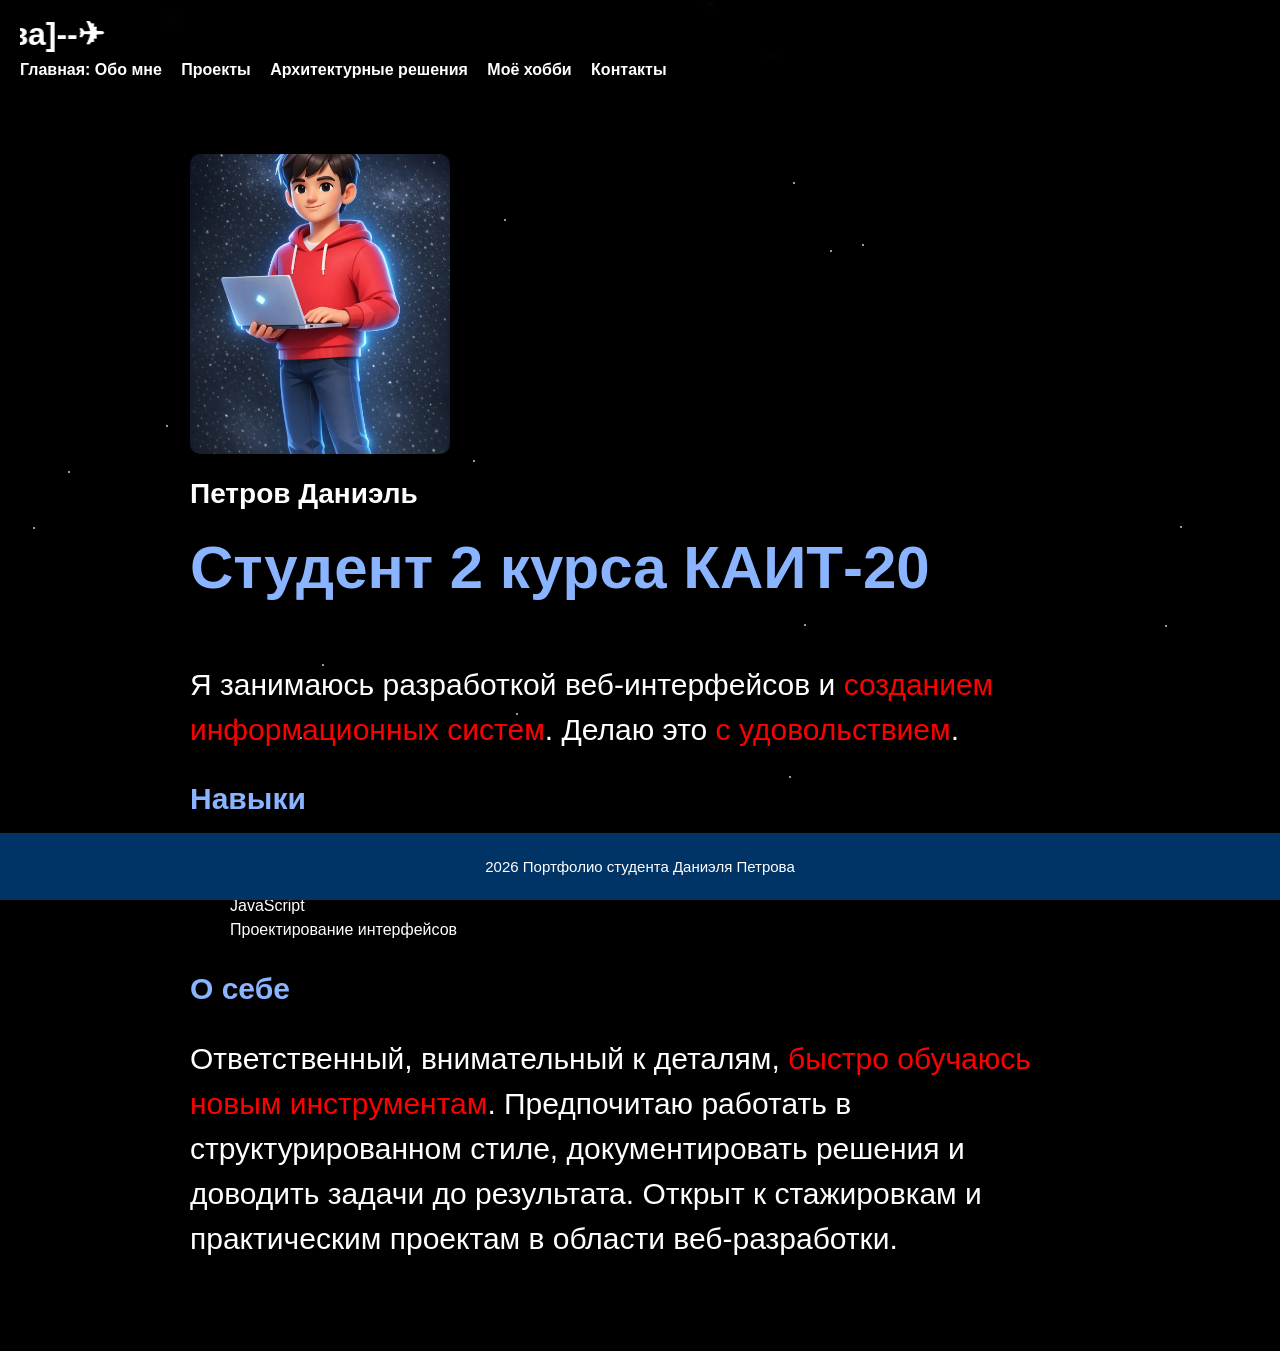
<file: about.html>
<!DOCTYPE html>
<html lang="ru">
<head>
    <meta charset="UTF-8">
    <title>Портфолио студента Даниэля</title>
    <link rel="stylesheet" href="portfolio.css">


</head>

<body>
<header>
    <h1><marquee direction="right">[Портфолио студента Даниэля Петрова]--✈</marquee></h1>
    <nav>
        <a href="portfolio.html">Главная: Обо мне</a>
        <a href="projects.html">Проекты</a>
        <a href="architecture.html">Архитектурные решения</a>
        <a href="hobby.html">Моё хобби</a>
        <a href="contacts.html">Контакты</a>
    </nav>
</header>
<div id="starfield"></div>

<script src="portfolio.js">
    
</script>
<div class="about-container">
    <div class="about-photo">
    <img src="avatar-stylized.png" alt="Виртуальный персонаж" class="avatar-spin">
    </div>

    <div class="about-text">
        <h2 class="fade-in">Петров Даниэль</h2>

        <h3 class="fade-in delay-1">Студент 2 курса КАИТ‑20</h3>

        <p class="fade-in delay-2">
          Я занимаюсь разработкой веб‑интерфейсов и <span style="color: red;">созданием информационных систем</span>. Делаю это <span style="color: red;">с удовольствием</span>.
        </p>

        <h3 class="fade-in delay-3">Навыки</h3>

        <ul class="fade-in delay-4">
           <li>Python</li>
           <li>HTML5 / CSS3</li>
           <li>JavaScript</li>
           <li>Проектирование интерфейсов</li>
        </ul>
    <h3 class="fade-in delay-4">О себе</h3>
        <p class="fade-in delay-4" >
            Ответственный, внимательный к деталям, <span style="color: red;">быстро обучаюсь новым инструментам</span>.
            Предпочитаю работать в структурированном стиле, документировать решения и доводить задачи до результата.
            Открыт к стажировкам и практическим проектам в области веб‑разработки.
        </p>
    </div>
</div>

<footer>
    <p>2026 Портфолио студента Даниэля Петрова</p>
</footer>
</file>
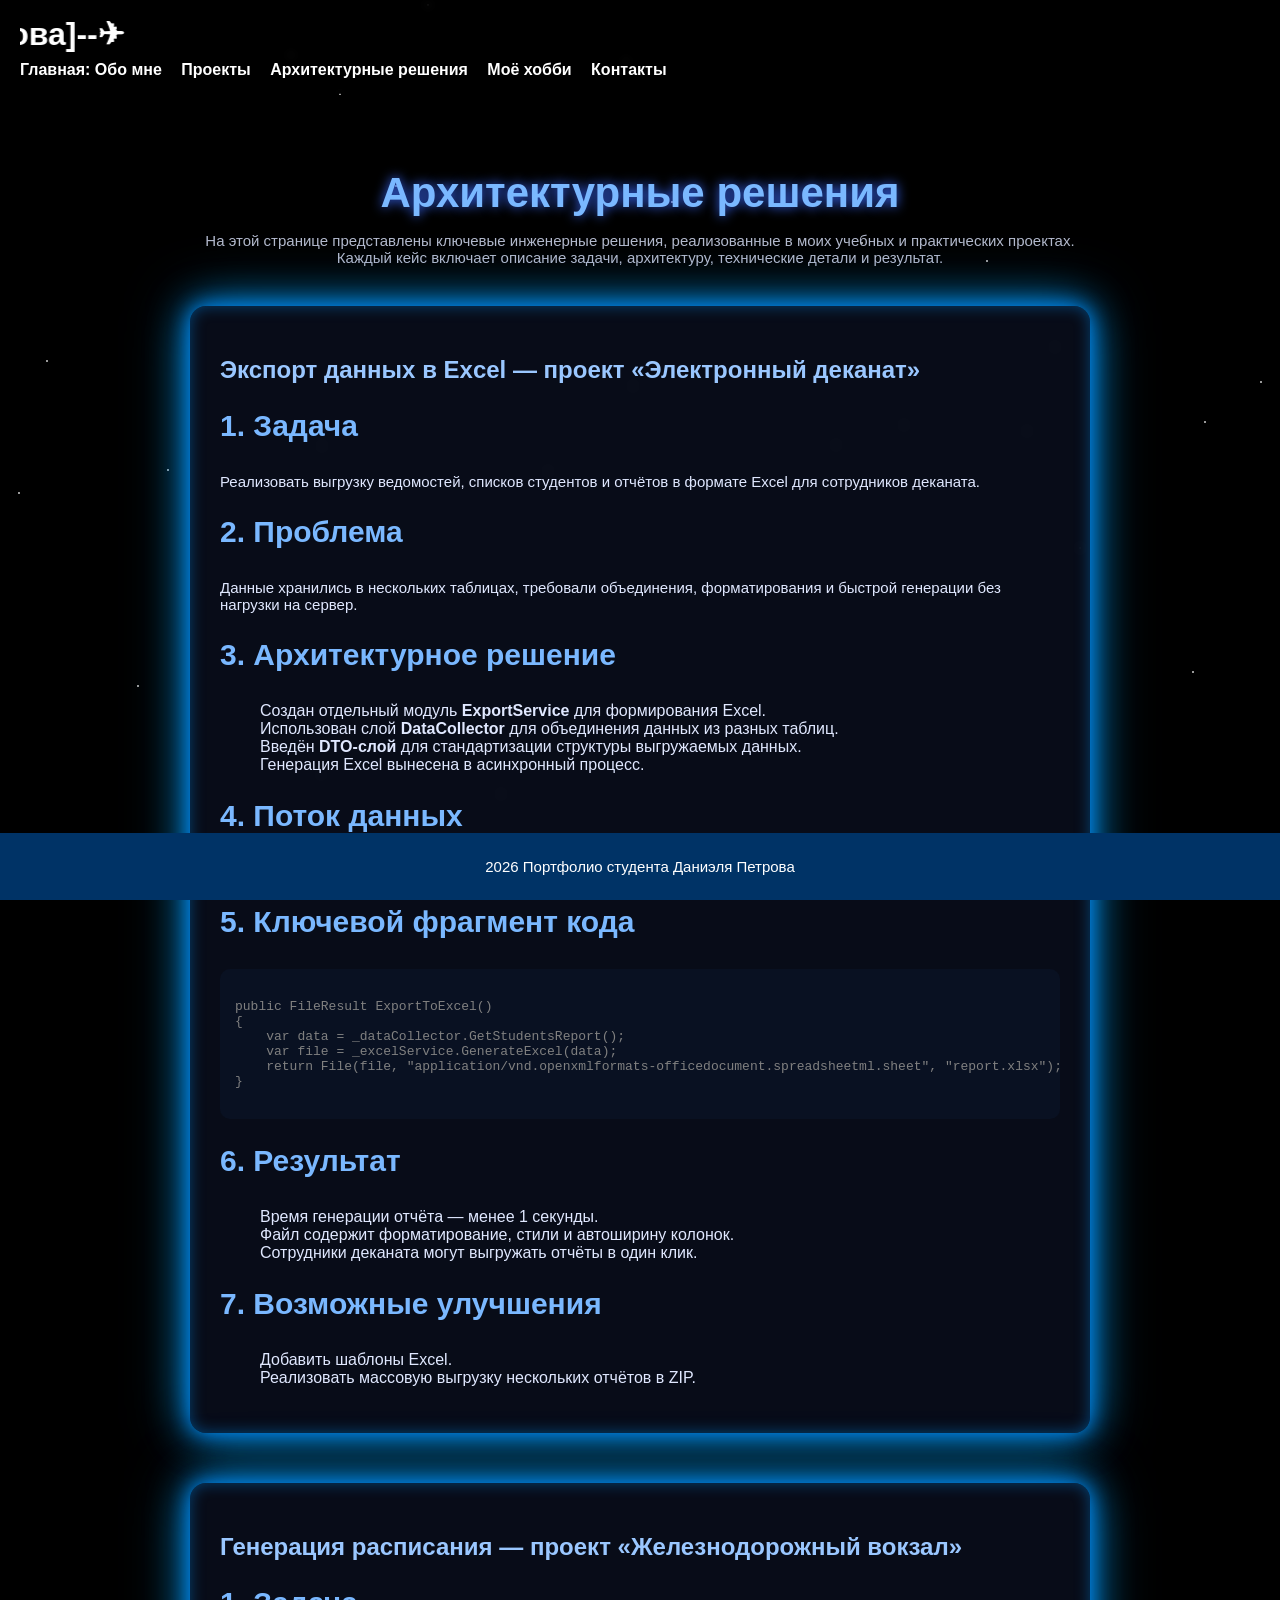
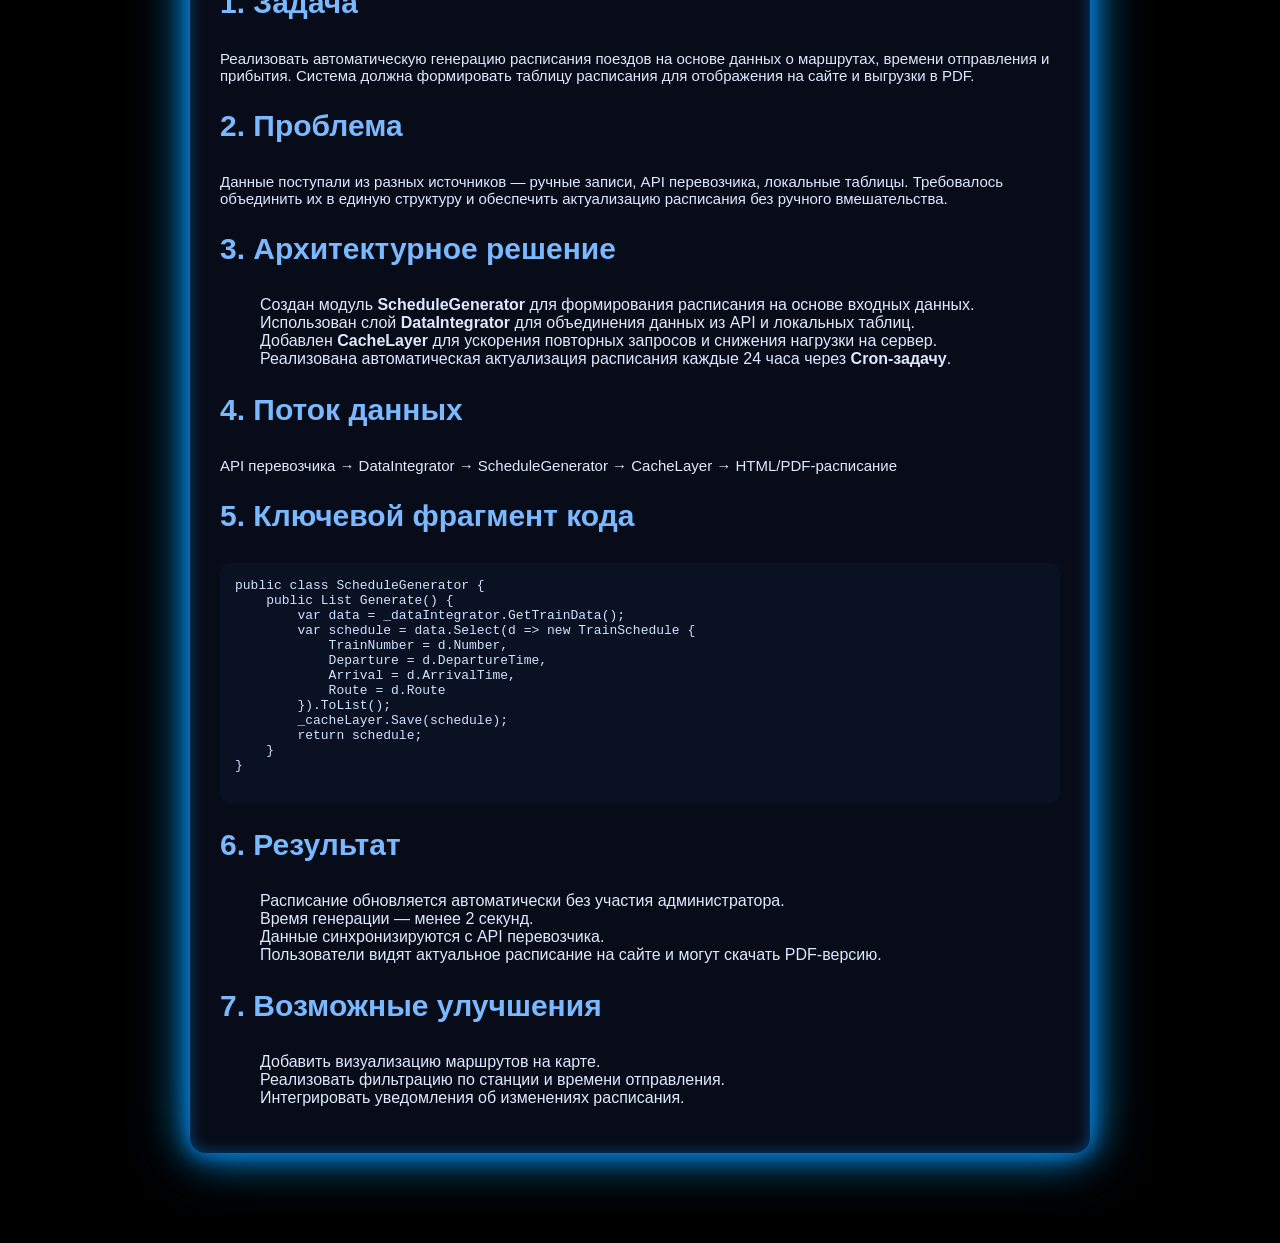
<file: architecture.html>
<!DOCTYPE html>
<html lang="ru">
<head>
    <meta charset="UTF-8">
    <title>Портфолио студента Даниэля</title>
    <link rel="stylesheet" href="portfolio.css">


</head>

<body>
<header>
    <h1><marquee direction="right">[Портфолио студента Даниэля Петрова]--✈</marquee></h1>
    <nav>
        <a href="portfolio.html">Главная: Обо мне</a>
        <a href="projects.html">Проекты</a>
        <a href="architecture.html">Архитектурные решения</a>
        <a href="hobby.html">Моё хобби</a>
        <a href="contacts.html">Контакты</a>
    </nav>
</header>
<div id="starfield"></div>

<script src="portfolio.js">
    
</script>
<section class="architecture">
    <h1 class="arc-title">Архитектурные решения</h1>

    <p class="arc-subtitle">
        На этой странице представлены ключевые инженерные решения,
        реализованные в моих учебных и практических проектах. 
        Каждый кейс включает описание задачи, архитектуру, 
        технические детали и результат.
    </p>

    
    <div class="arc-case">
        <h2>Экспорт данных в Excel — проект «Электронный деканат»</h2>

        <h3>1. Задача</h3>
        <p>
            Реализовать выгрузку ведомостей, списков студентов и отчётов 
            в формате Excel для сотрудников деканата.
        </p>

        <h3>2. Проблема</h3>
        <p>
            Данные хранились в нескольких таблицах, требовали объединения, 
            форматирования и быстрой генерации без нагрузки на сервер.
        </p>

        <h3>3. Архитектурное решение</h3>
        <ul>
            <li>Создан отдельный модуль <b>ExportService</b> для формирования Excel.</li>
            <li>Использован слой <b>DataCollector</b> для объединения данных из разных таблиц.</li>
            <li>Введён <b>DTO-слой</b> для стандартизации структуры выгружаемых данных.</li>
            <li>Генерация Excel вынесена в асинхронный процесс.</li>
        </ul>

        <h3>4. Поток данных</h3>
        <p>Пользователь → Контроллер → DataCollector → ExportService → Excel-файл</p>

        <h3>5. Ключевой фрагмент кода</h3>
        <pre><span style="color: grey;">
public FileResult ExportToExcel()
{
    var data = _dataCollector.GetStudentsReport();
    var file = _excelService.GenerateExcel(data);
    return File(file, "application/vnd.openxmlformats-officedocument.spreadsheetml.sheet", "report.xlsx");
}
        </span></pre>

        <h3>6. Результат</h3>
        <ul>
            <li>Время генерации отчёта — менее 1 секунды.</li>
            <li>Файл содержит форматирование, стили и автоширину колонок.</li>
            <li>Сотрудники деканата могут выгружать отчёты в один клик.</li>
        </ul>

        <h3>7. Возможные улучшения</h3>
        <ul>
            <li>Добавить шаблоны Excel.</li>
            <li>Реализовать массовую выгрузку нескольких отчётов в ZIP.</li>
        </ul>
    </div>
    <div class="arc-case">
    <h2>Генерация расписания — проект «Железнодорожный вокзал»</h2>

    <h3>1. Задача</h3>
    <p>
        Реализовать автоматическую генерацию расписания поездов на основе данных о маршрутах, времени отправления и прибытия.
        Система должна формировать таблицу расписания для отображения на сайте и выгрузки в PDF.
    </p>

    <h3>2. Проблема</h3>
    <p>
        Данные поступали из разных источников — ручные записи, API перевозчика, локальные таблицы.
        Требовалось объединить их в единую структуру и обеспечить актуализацию расписания без ручного вмешательства.
    </p>

    <h3>3. Архитектурное решение</h3>
    <ul>
        <li>Создан модуль <b>ScheduleGenerator</b> для формирования расписания на основе входных данных.</li>
        <li>Использован слой <b>DataIntegrator</b> для объединения данных из API и локальных таблиц.</li>
        <li>Добавлен <b>CacheLayer</b> для ускорения повторных запросов и снижения нагрузки на сервер.</li>
        <li>Реализована автоматическая актуализация расписания каждые 24 часа через <b>Cron‑задачу</b>.</li>
    </ul>

    <h3>4. Поток данных</h3>
    <p>API перевозчика → DataIntegrator → ScheduleGenerator → CacheLayer → HTML/PDF‑расписание</p>

    <h3>5. Ключевой фрагмент кода</h3>
    <pre>
public class ScheduleGenerator {
    public List<TrainSchedule> Generate() {
        var data = _dataIntegrator.GetTrainData();
        var schedule = data.Select(d => new TrainSchedule {
            TrainNumber = d.Number,
            Departure = d.DepartureTime,
            Arrival = d.ArrivalTime,
            Route = d.Route
        }).ToList();
        _cacheLayer.Save(schedule);
        return schedule;
    }
}
    </pre>

    <h3>6. Результат</h3>
    <ul>
        <li>Расписание обновляется автоматически без участия администратора.</li>
        <li>Время генерации — менее 2 секунд.</li>
        <li>Данные синхронизируются с API перевозчика.</li>
        <li>Пользователи видят актуальное расписание на сайте и могут скачать PDF‑версию.</li>
    </ul>

    <h3>7. Возможные улучшения</h3>
    <ul>
        <li>Добавить визуализацию маршрутов на карте.</li>
        <li>Реализовать фильтрацию по станции и времени отправления.</li>
        <li>Интегрировать уведомления об изменениях расписания.</li>
    </ul>
</div>
</section>

<footer>
    <p>2026 Портфолио студента Даниэля Петрова</p>
</footer>
</file>
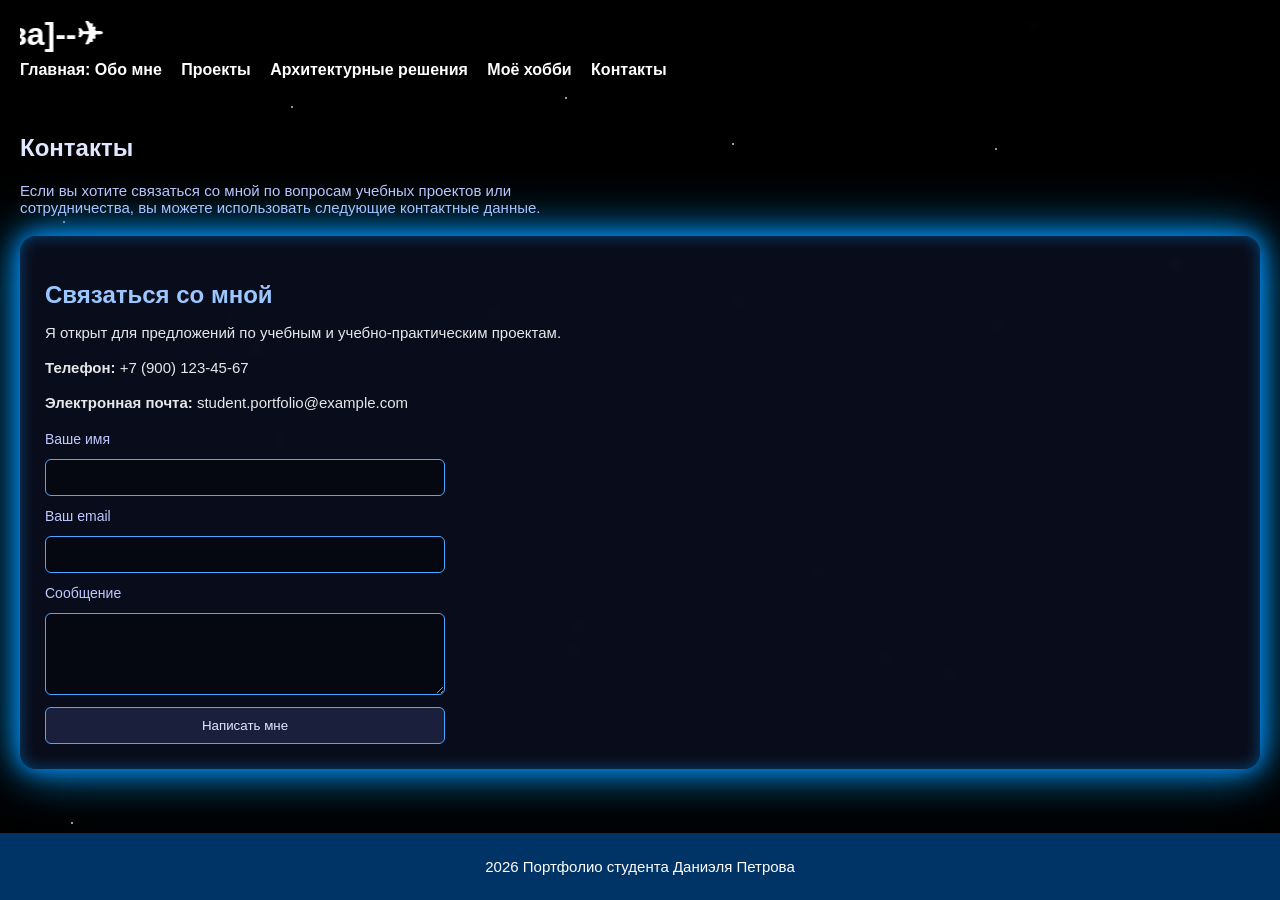
<file: contacts.html>
<!DOCTYPE html>
<html lang="ru">
<head>
    <meta charset="UTF-8">
    <title>Портфолио студента Даниэля</title>
    <link rel="stylesheet" href="portfolio.css">


</head>

<body>
<header>
    <h1><marquee direction="right">[Портфолио студента Даниэля Петрова]--✈</marquee></h1>
    <nav>
        <a href="portfolio.html">Главная: Обо мне</a>
        <a href="projects.html">Проекты</a>
        <a href="architecture.html">Архитектурные решения</a>
        <a href="hobby.html">Моё хобби</a>
        <a href="contacts.html">Контакты</a>
    </nav>
</header>
<div id="starfield"></div>

<script src="portfolio.js">
    
</script>
<main class="container">
    <h2 style="color: #e0e8ff;">Контакты</h2>
    <p style="color: #bfc8ff; max-width: 600px;">
        Если вы хотите связаться со мной по вопросам учебных проектов или сотрудничества,
        вы можете использовать следующие контактные данные.
    </p>

    <div class="hobby-card enhanced" style="margin-top: 20px;">
        <div class="hobby-content">
            <h2>Связаться со мной</h2>
            <p style="color: white;">Я открыт для предложений по учебным и учебно‑практическим проектам.</p>

            <p style="color: white;"><strong>Телефон:</strong> +7 (900) 123‑45‑67</p>
            <p style="color: white;"><strong>Электронная почта:</strong> student.portfolio@example.com</p>
            <form class="contact-form">
            <label>Ваше имя</label>
            <input type="text" name="name" required>

            <label>Ваш email</label>
            <input type="email" name="email" required>

            <label>Сообщение</label>
            <textarea name="message" rows="4" required></textarea>

            <button type="submit" class="btn neon-btn">Написать мне</button>
</form>
        </div>
    </div>
<br>
<br>
<br>
<br>
</main>

<footer>
    <p>2026 Портфолио студента Даниэля Петрова</p>
</footer>
</file>
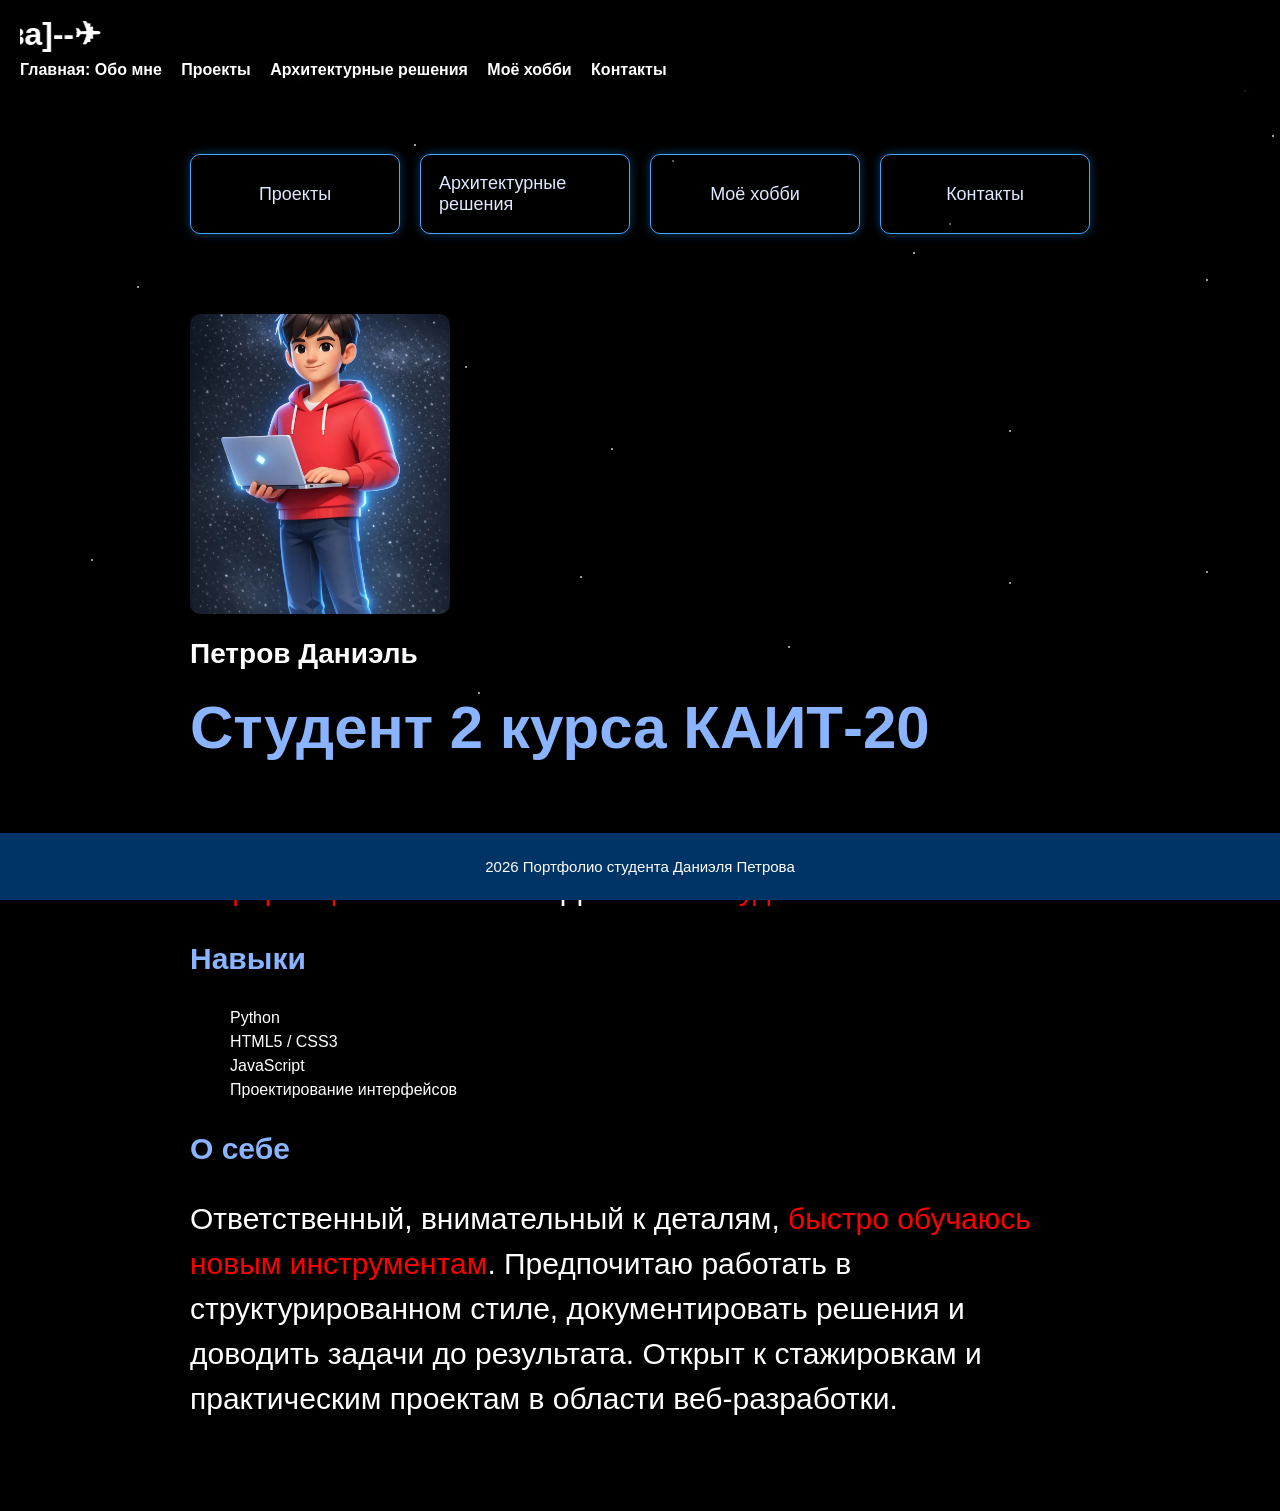
<file: portfolio.html>
<!DOCTYPE html>
<html lang="ru">
<head>
    <meta charset="UTF-8">
    <title>Портфолио студента Даниэля</title>
    <link rel="stylesheet" href="portfolio.css">


</head>

<body>
<header>
    <h1><marquee direction="right">[Портфолио студента Даниэля Петрова]--✈</marquee></h1>
    <nav>
        <a href="portfolio.html">Главная: Обо мне</a>
        <a href="projects.html">Проекты</a>
        <a href="architecture.html">Архитектурные решения</a>
        <a href="hobby.html">Моё хобби</a>
        <a href="contacts.html">Контакты</a>
    </nav>
</header>
<div id="starfield"></div>

<script src="portfolio.js">
    
</script>
<div class="main-navigation">
    <a href="projects.html" class="nav-card">Проекты</a>
    <a href="architecture.html" class="nav-card">Архитектурные решения</a>
    <a href="hobby.html" class="nav-card">Моё хобби</a>
    <a href="contacts.html" class="nav-card">Контакты</a>
</div>
<div class="about-container">
    <div class="about-photo">
    <img src="avatar-stylized.png" alt="Виртуальный персонаж" class="avatar-spin">
    </div>

    <div class="about-text">
        <h2 class="fade-in">Петров Даниэль</h2>

        <h3 class="fade-in delay-1">Студент 2 курса КАИТ‑20</h3>

        <p class="fade-in delay-2">
          Я занимаюсь разработкой веб‑интерфейсов и <span style="color: red;">созданием информационных систем</span>. Делаю это <span style="color: red;">с удовольствием</span>.
        </p>

        <h3 class="fade-in delay-3">Навыки</h3>

        <ul class="fade-in delay-4">
           <li>Python</li>
           <li>HTML5 / CSS3</li>
           <li>JavaScript</li>
           <li>Проектирование интерфейсов</li>
        </ul>
    <h3 class="fade-in delay-4">О себе</h3>
        <p class="fade-in delay-4" >
            Ответственный, внимательный к деталям, <span style="color: red;">быстро обучаюсь новым инструментам</span>.
            Предпочитаю работать в структурированном стиле, документировать решения и доводить задачи до результата.
            Открыт к стажировкам и практическим проектам в области веб‑разработки.
        </p>
    </div>
</div>
<footer>
    <p>2026 Портфолио студента Даниэля Петрова</p>
</footer>
</file>
<file: portfolio.css>
body {
    margin: 0;
    font-family: 'Comic Sans MS', sans-serif;
    background: black;
    overflow-x: hidden;
    overflow-y: auto;
    touch-action: none;
}


#starfield {
    position: fixed;
    top: 0;
    left: 0;
    width: 100%;
    height: 100%;
    z-index: -1;
    overflow: hidden;
}



.star {
    position: absolute;
    width: 2px;
    height: 2px;
    background: white;
    border-radius: 50%;
    animation: fly 2s linear infinite;
    opacity: 0.8;
}


@keyframes fly {
    from {
        transform: translateZ(0) scale(1);
    }
    to {
        transform: translateZ(600px) scale(4);
        opacity: 0;
    }
}


        header {
            position: relative;
            z-index: 10;
            background: rgba(0, 0, 0, 0.5);
            backdrop-filter: blur(4px);
            color: #fff;
            padding: 15px 20px;
            position: relative;
            z-index: 10;
        }

        header h1 {
            margin: 0;
        }

        nav a {
            color: #fff;
            margin-right: 15px;
            text-decoration: none;
            font-weight: bold;
        }

        nav a:hover {
            text-decoration: underline;
        }

        .container {
            padding: 20px;
        }

        .projects-grid {
        display: grid;
        grid-template-columns: repeat(3, 1fr);
        gap: 120px;
        max-width: 1200px;
        margin: 0 auto;
        grid-auto-rows: auto;
         }

        .project-card {
        position: relative;
        width: 100%;
        background: rgba(15, 25, 50, 0.55);
        padding: 20px;
        border-radius: 16px;
        box-shadow: 
            0 0 20px rgba(0, 140, 255, 0.9),
            0 0 40px rgba(0, 160, 255, 0.7),
            0 0 60px rgba(0, 180, 255, 0.5),
            inset 0 0 15px rgba(0, 150, 255, 0.4);
        backdrop-filter: blur(6px);
        transition: 0.3s;
        display: flex;
        flex-direction: column;
        justify-content: space-between;
        align-self: start;
        height: 430px; 
        }
        .project-card:hover {
            transform: translateY(-5px);
            box-shadow:
            0px 0px 25px rgba(0,180,255,1),
            0px 0px 55px rgba(0,200,255,0.9),
            0px 0px 80px rgba(0,200,255,0.8),
            inset 0 0 20px rgba(0,200, 255, 0.6);
        }

        .project-card img {
            width: 100%;
            height: 200px;
            object-fit: cover;
            display: block;
        }

        .project-card h3 {
            margin-top: 15px;
            margin-bottom: 10px;
        }

        .project-card p {
            margin: 0 0px 15px;
            color: #444;
            
        }

        .btn {
            display: block;
            text-align: center;
            margin: 0;
            margin-top: auto;
            padding: 10px;
            background: #003366;
            color: #fff;
            text-decoration: none;
            border-radius: 5px;
            transition: 0.3s;
        }

        .btn:hover {
            background: #0055aa;
        }

        footer {
            text-align: center;
            padding: 10px;
            background: #003366;
            color: #fff;
            margin-top: 20px;
            position: fixed;
            left: 0;
            right: 0;
            bottom: 0;
            z-index: 10;
        }
.about-container {
    display: flex;
    gap: 20px;
    max-width: 900px;
    margin: 40px auto;
    padding: 20px;
    color: white;
    align-items: flex-start;
    justify-content: flex-start;
    flex-direction: column;
}

.about-photo img {
    width: 260px;
    height: 300px;
    object-fit: cover;
    border-radius: 10px;
    box-shadow: 6px 6px 12px rgba(0,0,0,0.4);
    margin: 0;
}

.about-text h2 {
    margin-top: 0;
    font-size: 28px;
}

.about-text h3 {
    margin-top: 15px;
    color: #8ab4ff;
}

.about-text p, .about-text li {
    font-size: 16px;
    line-height: 1.5;
}
@keyframes fadeIn {
    from {
        opacity: 0;
        transform: translateY(20px);
    }
    to {
        opacity: 1;
        transform: translateY(0);
    }
}

.fade-in {
    opacity: 0;
    animation: fadeIn 1.2s ease forwards;
}

.fade-in.delay-1 { animation-delay: 0.2s; font-size: 60px;}
.fade-in.delay-2 { animation-delay: 0.4s; font-size: 30px; }
.fade-in.delay-3 { animation-delay: 0.6s; font-size: 30px;}
.fade-in.delay-4 { animation-delay: 0.8s; font-size: 30px;}

.avatar-wrapper {
    width: 220px;
    height: 220px;
    margin: 40px 0;
    perspective: 800px;
}

.avatar-spin {
    width: 300%;
    height: 300%;
    object-fit: contain;
    animation: spin360 6s linear infinite;
    transform-style: preserve-3d;
}

@keyframes spin360 {
    from {
        transform: rotateY(0deg);
    }
    to {
        transform: rotateY(360deg);
    }
}
.architecture {
    max-width: 900px;
    margin: 0 auto;
    padding: 40px 20px;
    color: #e0e8ff;
}

.arc-title {
    font-size: 42px;
    text-align: center;
    margin-bottom: 10px;
    color: #7ab8ff;
    text-shadow: 0 0 12px #3a6aff;
}

.arc-subtitle {
    text-align: center;
    margin-bottom: 40px;
    opacity: 0.8;
}

.arc-case {
    background: rgba(20, 30, 60, 0.4);
    padding: 30px;
    border-radius: 16px;
    box-shadow:
            0 0 20px rgba(0, 140, 255, 0.9),
            0 0 40px rgba(0, 160, 255, 0.7),
            0 0 60px rgba(0, 180, 255, 0.5),
            inset 0 0 15px rgba(0, 150, 255, 0.4);
    backdrop-filter: blur(6px);
    margin-bottom: 50px;
}
.arc-case:hover {
            transform: translateY(-5px);
            box-shadow:
            0px 0px 25px rgba(0,180,255,1),
            0px 0px 55px rgba(0,200,255,0.9),
            0px 0px 80px rgba(0,200,255,0.8),
            inset 0 0 20px rgba(0,200, 255, 0.6);
}

.arc-case h2 {
    color: #9ac7ff;
    margin-bottom: 20px;
}
h3 {
  font-size: 30px; 
}
p {
  font-size: 15px;
}
li {
  display: block;
  width: 100px
  height: 50px;
}


.arc-case h3 {
    margin-top: 25px;
    color: #7ab8ff;
}

pre {
    background: rgba(10, 20, 40, 0.6);
    padding: 15px;
    border-radius: 10px;
    overflow-x: auto;
    color: #cfe3ff;
}
.hobby {
    max-width: 900px;
    margin: 0 auto;
    padding: 40px 20px;
    color: #e0e8ff;
}

.hobby-title {
    font-size: 42px;
    text-align: center;
    margin-bottom: 10px;
    color: #7ab8ff;
    text-shadow: 0 0 12px #3a6aff;
}

.hobby-subtitle {
    text-align: center;
    margin-bottom: 40px;
    opacity: 0.8;
}

.hobby-card.enhanced {
    display: flex;
    gap: 20px;
    background: rgba(20, 30, 60, 0.45);
    padding: 25px;
    border-radius: 16px;
    box-shadow: 
            0 0 20px rgba(0, 140, 255, 0.9),
            0 0 40px rgba(0, 160, 255, 0.7),
            0 0 60px rgba(0, 180, 255, 0.5),
            inset 0 0 15px rgba(0, 150, 255, 0.4);
    backdrop-filter: blur(6px);
    animation: fadeIn 0.8s ease forwards;
    opacity: 0;
    transform: translateY(20px);
    transition: 0.3s;
}
 .hobby-card:hover {
            transform: translateY(-5px);
            box-shadow:
            0px 0px 25px rgba(0,180,255,1),
            0px 0px 55px rgba(0,200,255,0.9),
            0px 0px 80px rgba(0,200,255,0.8),
            inset 0 0 20px rgba(0,200, 255, 0.6);
        }

@keyframes fadeIn {
    to {
        opacity: 1;
        transform: translateY(0);
    }
}


.hobby-preview img {
    width: 220px;
    height: 140px;
    object-fit: cover;
    border-radius: 12px;
    box-shadow: 0 0 12px rgba(90, 140, 255, 0.4);
    transition: 0.3s;
}


.hobby-card.enhanced:hover .hobby-preview img {
    transform: scale(1.03);
    box-shadow: 0 0 18px rgba(120, 160, 255, 0.6);
}
.hobby-content h2 {
    color: #9ac7ff;
    margin-bottom: 12px;
}

.hobby-content p {
    opacity: 0.9;
    margin-bottom: 18px;
}


.hobby-link {
    display: inline-block;
    padding: 12px 20px;
    background: #3a6aff;
    color: white;
    border-radius: 10px;
    text-decoration: none;
    transition: 0.3s;
    box-shadow: 0 0 12px rgba(60, 110, 255, 0.5);
}

.hobby-link:hover {
    background: #5c8cff;
    box-shadow: 0 0 18px rgba(90, 140, 255, 0.7);
}
.project-img {
    width: 100%;
    height: 200px;
    object-fit: cover;
    border-radius: 12px;
    display: block;
}
.contact-form {
    display: flex;
    flex-direction: column;
    gap: 12px;
    margin-top: 20px;
    width: 100%;
    max-width: 400px;
}

.contact-form label {
    color: #bfc8ff;
    font-size: 14px;
}

.contact-form input,
.contact-form textarea {
    background: rgba(0, 0, 0, 0.4);
    border: 1px solid #4da6ff;
    padding: 10px;
    border-radius: 6px;
    color: white;
    outline: none;
    transition: 0.3s;
}

.contact-form input:focus,
.contact-form textarea:focus {
    border-color: #7ec8ff;
    box-shadow: 0 0 10px #4da6ff;
}

.neon-btn {
    background: #1a1f3c;
    border: 1px solid #4da6ff;
    color: #e0e8ff;
    padding: 10px 20px;
    border-radius: 6px;
    cursor: pointer;
    transition: 0.3s;
    text-align: center;
}

.neon-btn:hover {
    box-shadow: 0 0 15px #4da6ff;
    background: #24305a;
}
.main-navigation {
    display: grid;
    grid-template-columns: repeat(auto-fit, minmax(180px, 1fr));
    gap: 20px;
    margin: 60px auto;
    max-width: 900px;
    justify-content: center;
}

.nav-card {
    display: flex;
    justify-content: center;
    align-items: center;
    padding: 18px;
    color: #e0e8ff;
    background: rgba(0, 0, 0, 0.4);
    border: 1px solid #4da6ff;
    border-radius: 10px;
    text-decoration: none;
    font-size: 18px;
    transition: 0.3s;
    box-shadow: 0 0 10px #003d66;
}

.nav-card:hover {
    background: rgba(0, 40, 80, 0.6);
    box-shadow: 0 0 20px #4da6ff;
    transform: translateY(-4px);
}
</file>
